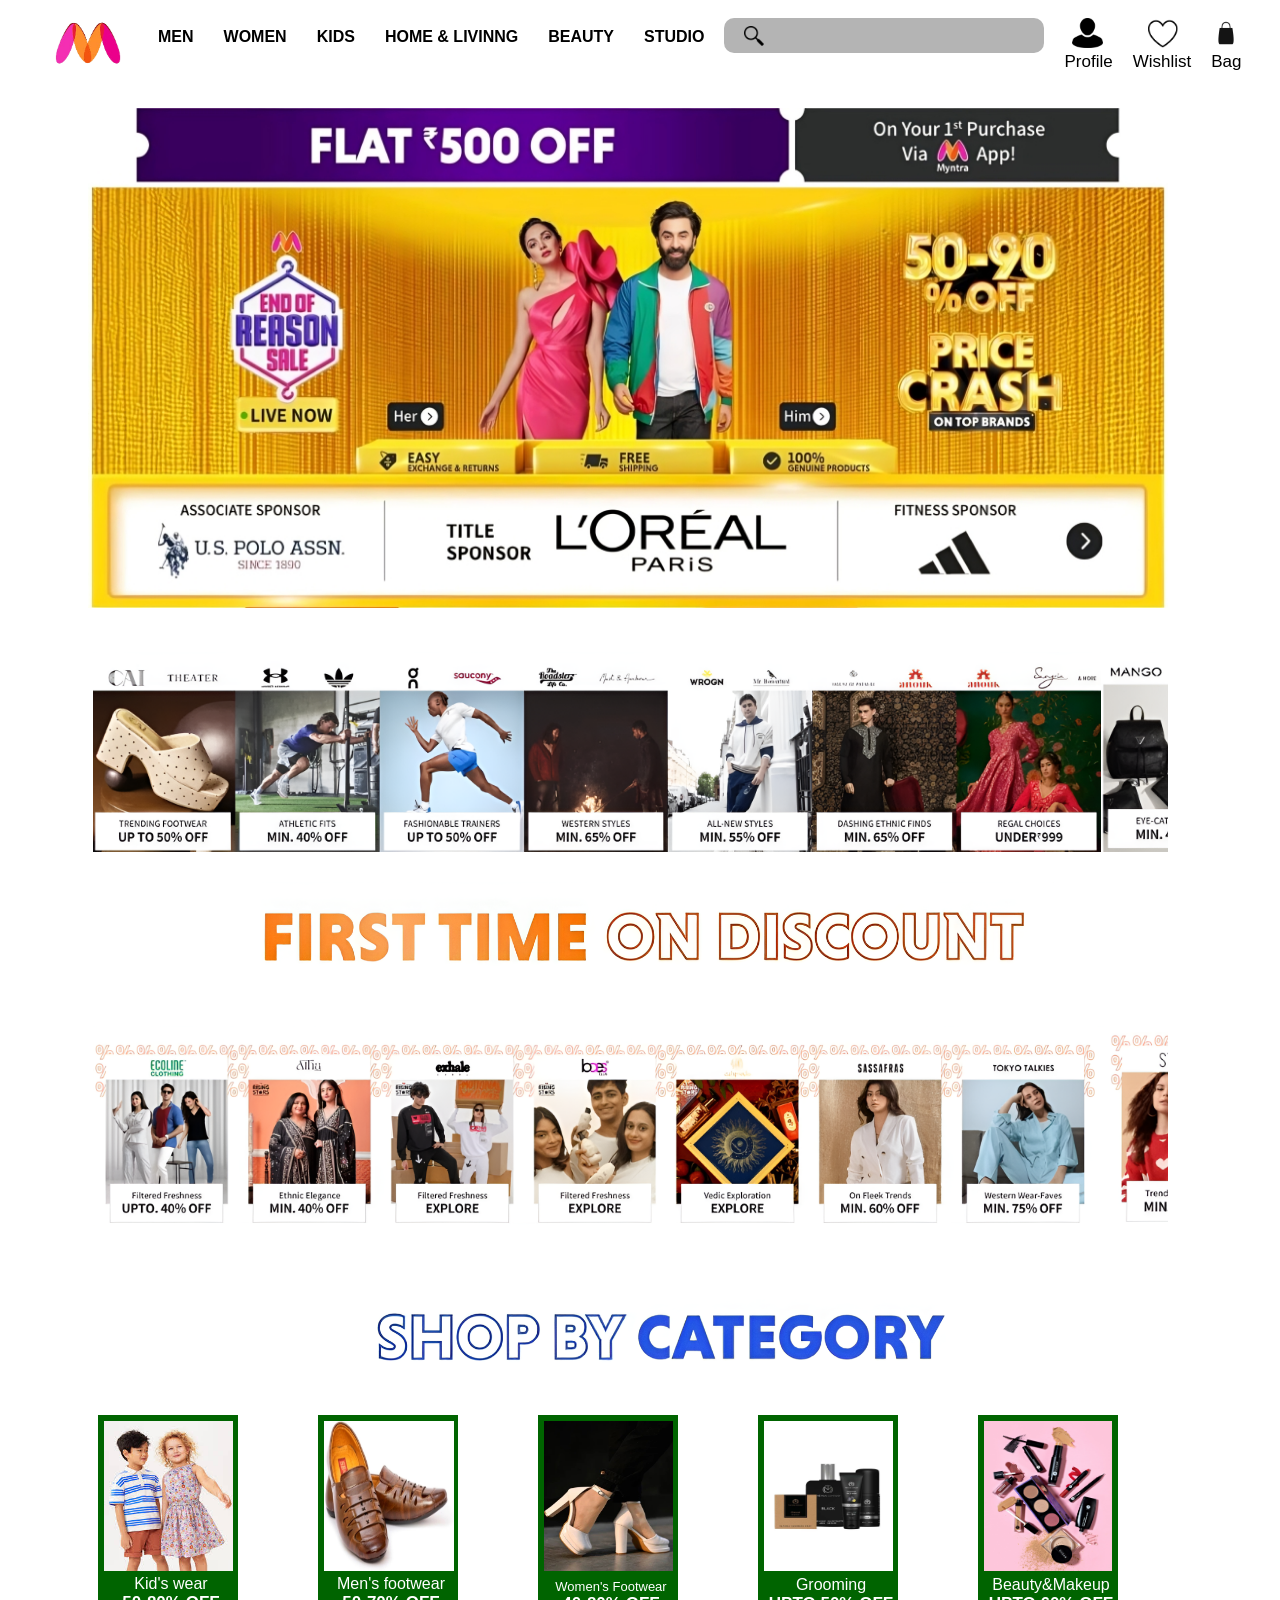
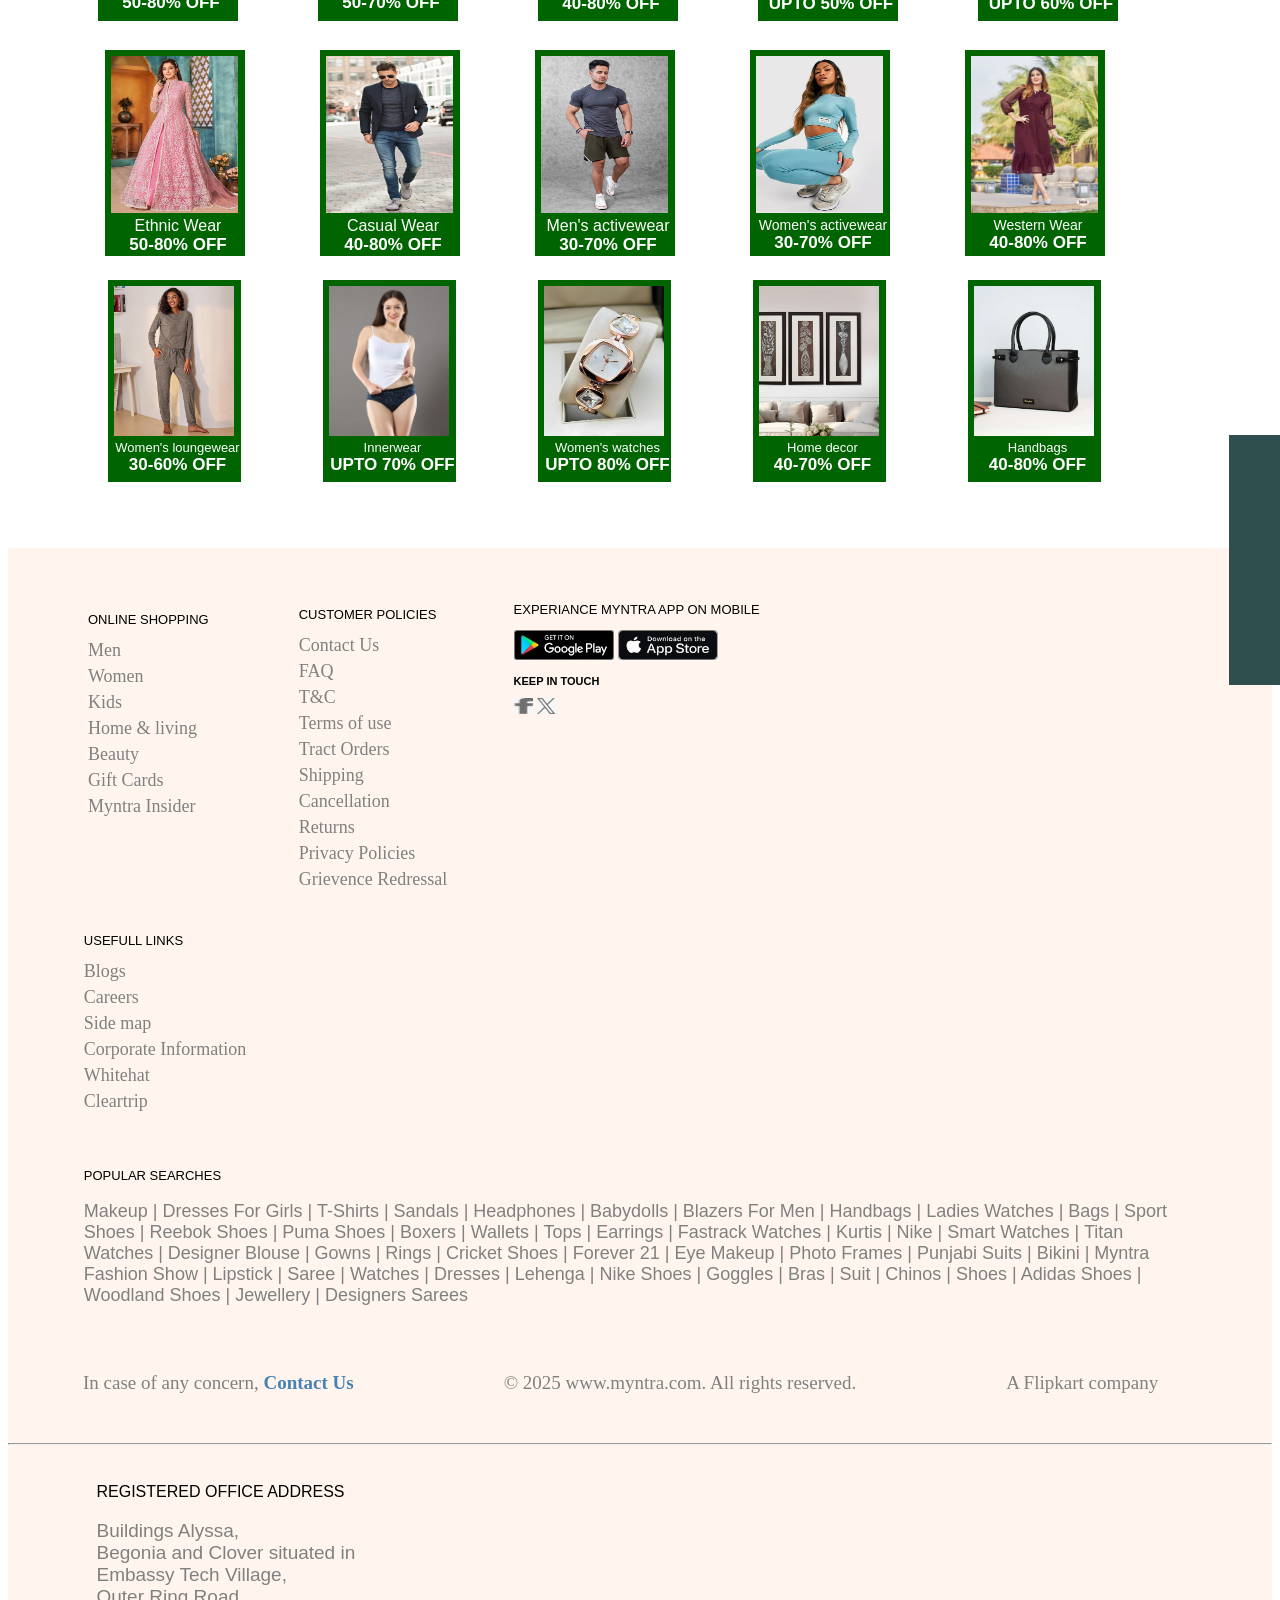
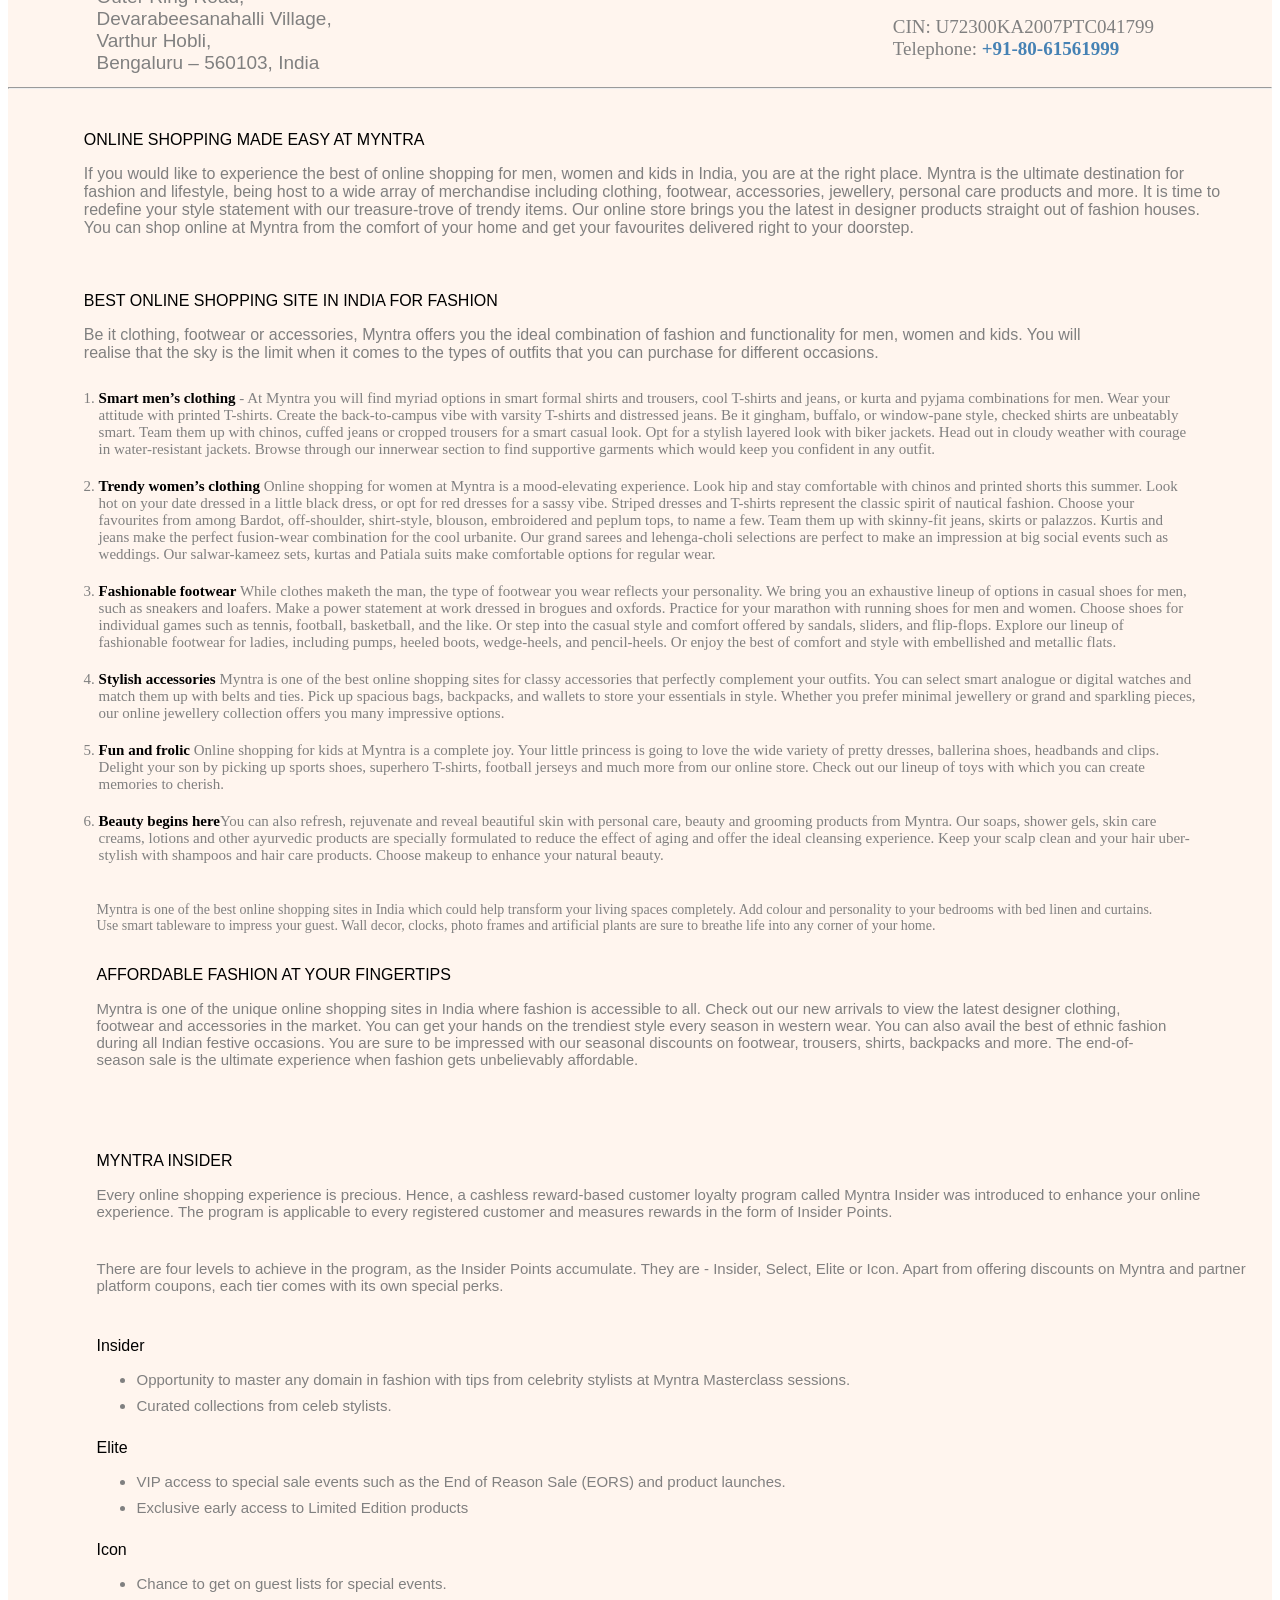
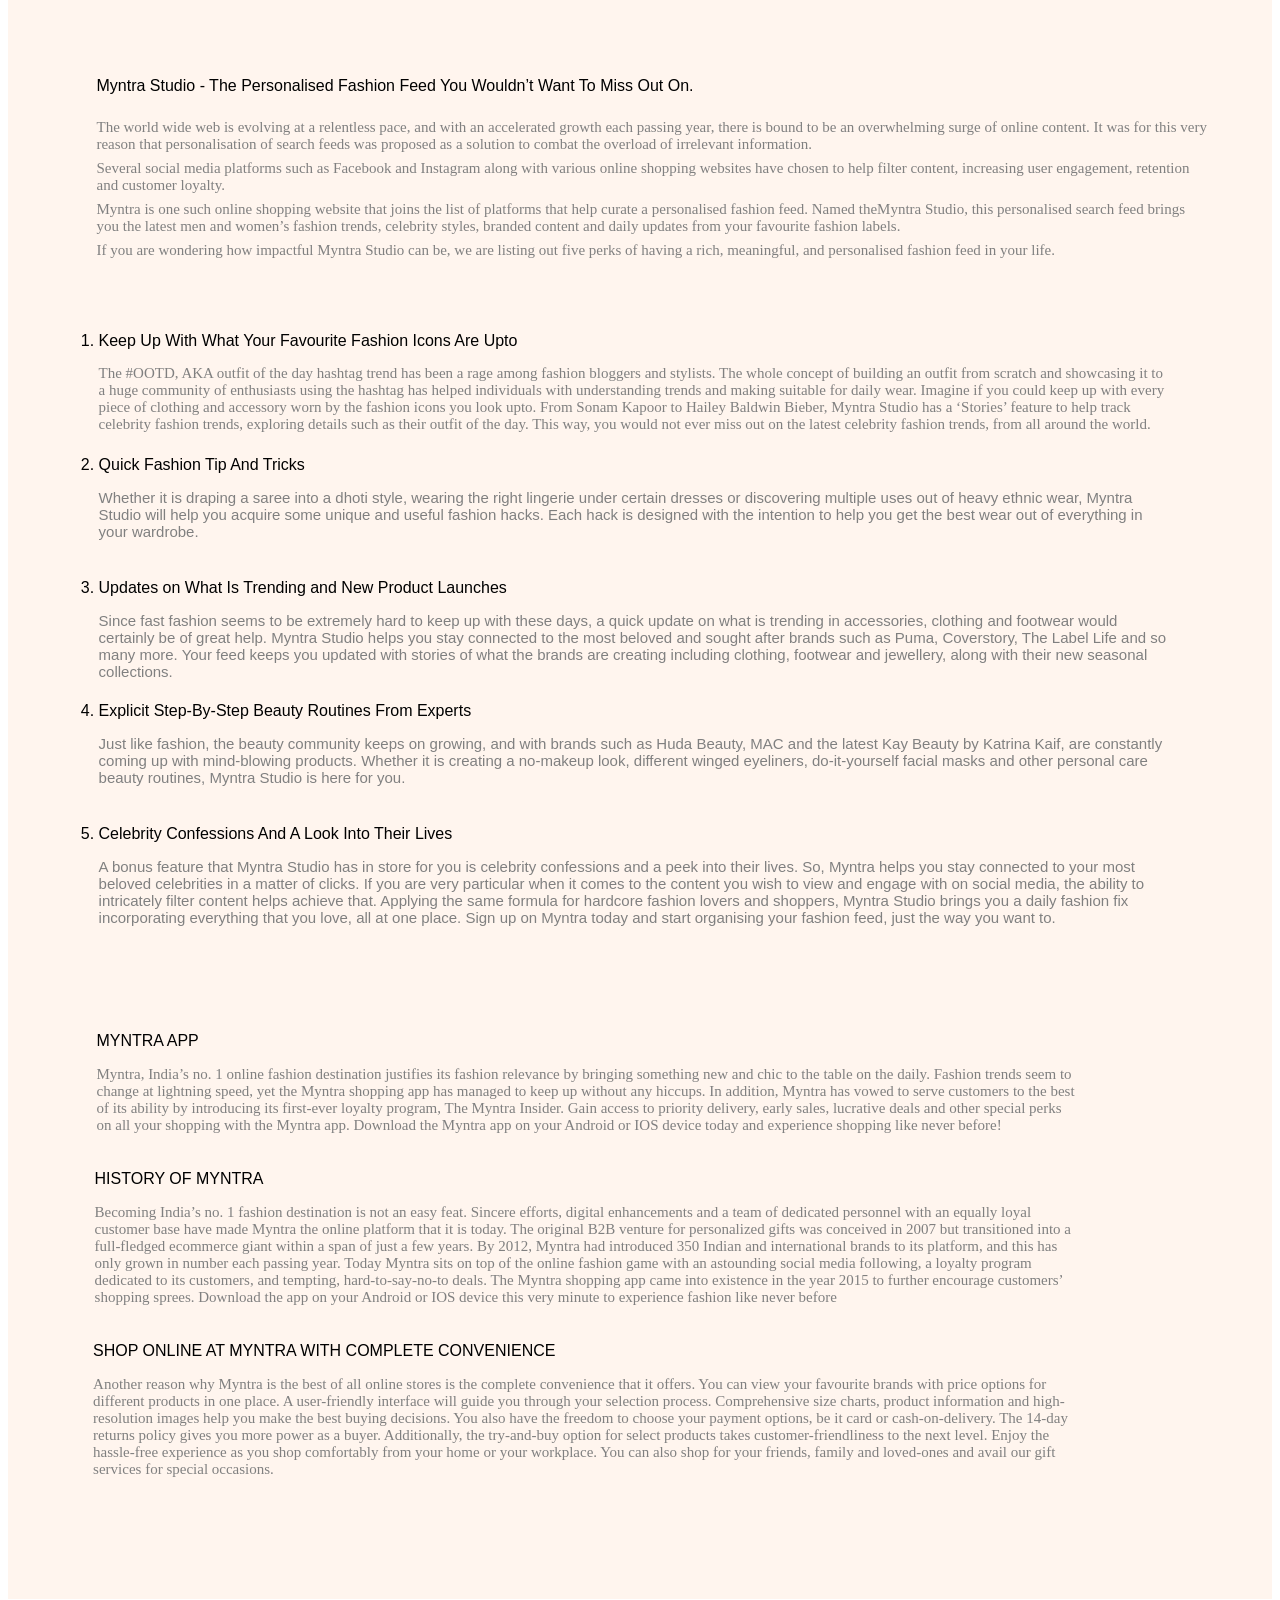
<file: index.html>
<!DOCTYPE html>
<html lang="en">
<head>
    <meta charset="UTF-8">
    <meta name="viewport" content="width=device-width, initial-scale=1.0">
    <title>Myntra Your Shopping Buddy | Elevate Your Look With Myntra</title>
    <link rel="stylesheet" href="./style.css">
</head>
<body>
    <nav class="navbar">
        <div class="logo">
            <a href="./index.html"><img src="./mmmmm-removebg-preview.png" alt=""></a>
        </div>
        <div class="order">
            <ul>
                <li class="men"><a href="./men.htm">MEN</a></li>
                <li class="women">WOMEN</li>
                <li class="kids">KIDS</li>
                <li class="home">HOME & LIVINNG</li>
                <li class="beauty">BEAUTY</li>
                <li class="studio">STUDIO</li>
            </ul>
        </div>
        <div class="searchbar">
            <img src="./Magnifying_glass_icon.svg.png" alt="">
            <input type="text">
        </div>
        <div class="list">
            <div class="profile">
                <img src="./profile-removebg-preview.png" alt="">
                <p>Profile</p>
            </div>
            <div class="wishlist">
                <img src="./heart-removebg-preview.png" alt="">
                <p>Wishlist</p>
            </div>
            <div class="bag">
                <img src="./bag-removebg-preview (1).png" alt="">
                <p>Bag</p>
            </div>
        </div>
    </nav>
    <div class="sales">
        <img src="./kiara 1.png" alt="">
    </div>
    <div class="brands">
        <img src="./brands1_enhanced.jpg" alt="">
        <img src="./brand2_enhanced.jpg" alt="">
        <img src="./brand3_enhanced.jpg" alt="">
    </div>
    <div class="discount">
        <img src="./discount_enhanced.jpg" alt="">
    </div>
    <div class="collections">
        <img src="./dis1_enhanced.jpg" alt="">
        <img src="./dis2_enhanced.jpg" alt="">
        <img src="./dis3_enhanced.jpg" alt="">
    </div>
    <div class="category">
        <img src="./category_enhanced.jpg" alt="">
    </div>
    <div class="first">
        <div class="block">
            <div class="kidpart">
                <img src="./kids wear.jpg" alt="">
                <p>Kid's wear <br> <span>50-80% OFF</span></p>
            </div>
            <div class="footwearpart">
                <img class="footwear" src="./mens footwear.jpg" alt="">
                <p>Men's footwear <br> <span>50-70% OFF</span></p>
            </div>
            <div class="heelspart">
                <img src="./heels.jpg" alt="">
                <p>Women's Footwear <br><span>40-80% OFF</span></p>
            </div>
            <div class="groomingpart">
                <img src="./grooming.jpg" alt="">
                <p>Grooming <br><span>UPTO 50% OFF</span></p>
            </div>
            <div class="makeuppart">
                <img src="./makeup.jpg" alt="">
                <p>Beauty&Makeup <br><span>UPTO 60% OFF</span></p>
            </div>
        </div>
    </div>
    <div class="second">
        <div class="block">
            <div class="ethnicpart">
                <img src="./ethnic.jpg" alt="">
                <p>Ethnic Wear <br><span>50-80% OFF</span></p>
            </div>
            <div class="casualwear">
                <img src="./casual wear.jpg" alt="">
                <p>Casual Wear <br><span>40-80% OFF</span></p>
            </div>
            <div class="menactivewear">
                <img src="./mens activewear.jpg" alt="">
                <p>Men's activewear <br><span>30-70% OFF</span></p>
            </div>
            <div class="womenactivewear">
                <img src="./women activewear.jpg" alt="">
                <p>Women's activewear <br><span>30-70% OFF</span></p>
            </div>
            <div class="westernwear">
                <img src="./women western wear.jpg" alt="">
                <p>Western Wear <br><span>40-80% OFF</span></p>
            </div>
        </div>
    </div>
    <div class="third">
        <div class="block">
            <div class="womenloungewear">
                <img src="./women loungewear.jpg" alt="">
                <p>Women's loungewear <br><span>30-60% OFF</span></p>
            </div>
            <div class="innerwear">
                <img src="./women innerwear.jpg" alt="">
                <p>Innerwear <br><span>UPTO 70% OFF</span></p>
            </div>
            <div class="womenwatches">
                <img src="./women watches.jpg" alt="">
                <p>Women's watches <br><span>UPTO 80% OFF</span></p>
            </div>
            <div class="homedecor">
                <img src="./home decor.jpg" alt="">
                <p>Home decor <br><span>40-70% OFF</span></p>
            </div>
            <div class="handbags">
                <img src="./handbags.jpg" alt="">
                <p>Handbags <br><span>40-80% OFF</span></p>
            </div>
        </div>
    </div>
    <div class="flat20off">
        <p>FLAT 20% OFF</p>
    </div>
    <br>
    <footer class="footerclass">
        <div class="onlineshopping">
            <p>ONLINE SHOPPING</p>
            <div class="lists">
                <li>Men</li>
                <li>Women</li>
                <li>Kids</li>
                <li>Home & living</li>
                <li>Beauty</li>
                <li>Gift Cards</li>
                <li>Myntra Insider</li>
            </div>
        </div>
        <div class="customerpolicies">
            <p>CUSTOMER POLICIES</p>
            <div class="lists">
                <li>Contact Us</li>
                <li>FAQ</li>
                <li>T&C</li>
                <li>Terms of use</li>
                <li>Tract Orders</li>
                <li>Shipping</li>
                <li>Cancellation</li>
                <li>Returns</li>
                <li>Privacy Policies</li>
                <li>Grievence Redressal</li>
            </div>
        </div>
        <div class="experiance">
            <p>EXPERIANCE MYNTRA APP ON MOBILE</p>
            <img src="./google play.jfif" alt="">
            <img src="./app store.jfif" alt="">
            <div class="apps">
                <p>KEEP IN TOUCH</p>
                <img src="./fb.jfif" alt="">
                <img src="./x.jfif" alt="">
            </div>
        </div>
        <div class="usefullinks">
            <p>USEFULL LINKS</p>
            <div class="lists">
                <li>Blogs</li>
                <li>Careers</li>
                <li>Side map</li>
                <li>Corporate Information</li>
                <li>Whitehat</li>
                <li>Cleartrip</li>
            </div>
        </div>
        <div class="popularsearches">
            <p>POPULAR SEARCHES</p>
            <p class="everything">Makeup | Dresses For Girls | T-Shirts | Sandals | Headphones | 
                Babydolls | Blazers For Men | Handbags | Ladies Watches | 
                Bags | Sport Shoes | Reebok Shoes | Puma Shoes | Boxers | 
                Wallets | Tops | Earrings | Fastrack Watches | Kurtis | Nike |
                 Smart Watches | Titan Watches | Designer Blouse | Gowns | 
                 Rings | Cricket Shoes | Forever 21 | Eye Makeup | Photo Frames 
                | Punjabi Suits | Bikini | Myntra Fashion Show | Lipstick |
                 Saree | Watches | Dresses | Lehenga | Nike Shoes | Goggles |
                  Bras | Suit | Chinos | Shoes | Adidas Shoes | Woodland Shoes
                   | Jewellery | Designers Sarees</p>
        </div>
        <div class="rights">
            <p>In case of any concern, <span>Contact Us</span></p>
            <p>© 2025 www.myntra.com. All rights reserved.</p>
            <p>A Flipkart company</p>
        </div>
        <br>
        <hr>
        <div class="registeredoffice">
            <p>REGISTERED OFFICE ADDRESS</p>
            <p class="address">Buildings Alyssa, <br>
                Begonia and Clover situated in Embassy Tech Village,<br>
                Outer Ring Road,<br>
                Devarabeesanahalli Village,<br>
                Varthur Hobli,<br>
                Bengaluru – 560103, India</p>
        </div>
        <div class="cin">
            <p>CIN: U72300KA2007PTC041799 <br>
               Telephone: <span>+91-80-61561999 </span>
            </p>
        </div>
        <br>
        <hr>
        <br>
        <div class="madeeasy">
            <p>ONLINE SHOPPING MADE EASY AT MYNTRA</p>
            <p class="ifyouwouldlike">If you would like to experience the best of online
                 shopping for men, women and kids in India, you are
                  at the right place. Myntra is the ultimate 
                  destination for fashion and lifestyle, being host
                   to a wide array of merchandise including clothing, 
                   footwear, accessories, jewellery, personal care products 
                   and more. It is time to redefine your style statement with 
                   our treasure-trove of trendy items. Our online store brings 
                   you the latest in designer products straight out of fashion houses. 
                   You can shop online at Myntra from the comfort of your home and get your 
                   favourites delivered right to your doorstep.
            </p>
        </div>
        <div class="bestonlinesite">
            <p>BEST ONLINE SHOPPING SITE IN INDIA FOR FASHION</p>
            <p class="beitclothing">Be it clothing, footwear or accessories, Myntra offers 
                you the ideal combination of fashion and functionality 
                for men, women and kids. You will realise that the sky is 
                the limit when it comes to the types of outfits that you 
                can purchase for different occasions.
            </p>
        </div>
        <div class="smartmensclothing">
            <ol>
            <li><span>Smart men’s clothing</span> - At Myntra you will find myriad options in smart formal shirts and trousers, cool T-shirts and jeans, or kurta and pyjama combinations for men. Wear your attitude with printed T-shirts. Create the back-to-campus vibe with varsity T-shirts and distressed jeans. Be it gingham, buffalo, or window-pane style, checked shirts are unbeatably smart. Team them up with chinos, cuffed jeans or cropped trousers for a smart casual look. Opt for a stylish layered look with biker jackets. Head out in cloudy weather with courage in water-resistant jackets. Browse through our innerwear section to find supportive garments which would keep you confident in any outfit.</li>
            <li><span>Trendy women’s clothing</span> Online shopping for women at Myntra is a mood-elevating experience. Look hip and stay comfortable with chinos and printed shorts this summer. Look hot on your date dressed in a little black dress, or opt for red dresses for a sassy vibe. Striped dresses and T-shirts represent the classic spirit of nautical fashion. Choose your favourites from among Bardot, off-shoulder, shirt-style, blouson, embroidered and peplum tops, to name a few. Team them up with skinny-fit jeans, skirts or palazzos. Kurtis and jeans make the perfect fusion-wear combination for the cool urbanite. Our grand sarees and lehenga-choli selections are perfect to make an impression at big social events such as weddings. Our salwar-kameez sets, kurtas and Patiala suits make comfortable options for regular wear.</li>
            <li><span>Fashionable footwear</span> While clothes maketh the man, the type of footwear you wear reflects your personality. We bring you an exhaustive lineup of options in casual shoes for men, such as sneakers and loafers. Make a power statement at work dressed in brogues and oxfords. Practice for your marathon with running shoes for men and women. Choose shoes for individual games such as tennis, football, basketball, and the like. Or step into the casual style and comfort offered by sandals, sliders, and flip-flops. Explore our lineup of fashionable footwear for ladies, including pumps, heeled boots, wedge-heels, and pencil-heels. Or enjoy the best of comfort and style with embellished and metallic flats.</li>
            <li><span>Stylish accessories </span> Myntra is one of the best online shopping sites for classy accessories that perfectly complement your outfits. You can select smart analogue or digital watches and match them up with belts and ties. Pick up spacious bags, backpacks, and wallets to store your essentials in style. Whether you prefer minimal jewellery or grand and sparkling pieces, our online jewellery collection offers you many impressive options.</li>
            <li><span>Fun and frolic </span>Online shopping for kids at Myntra is a complete joy. Your little princess is going to love the wide variety of pretty dresses, ballerina shoes, headbands and clips. Delight your son by picking up sports shoes, superhero T-shirts, football jerseys and much more from our online store. Check out our lineup of toys with which you can create memories to cherish.</li>
            <li><span>Beauty begins here</span>You can also refresh, rejuvenate and reveal beautiful skin with personal care, beauty and grooming products from Myntra. Our soaps, shower gels, skin care creams, lotions and other ayurvedic products are specially formulated to reduce the effect of aging and offer the ideal cleansing experience. Keep your scalp clean and your hair uber-stylish with shampoos and hair care products. Choose makeup to enhance your natural beauty.</li>
            </ol>
        </div>
        <div class="oneofthebest">
            <p>Myntra is one of the best online shopping sites in India which could help transform your living spaces completely. Add colour and personality to your bedrooms with bed linen and curtains. Use smart tableware to impress your guest. Wall decor, clocks, photo frames and artificial plants are sure to breathe life into any corner of your home.</p>
        </div>
        <div class="affordable">
            <p>AFFORDABLE FASHION AT YOUR FINGERTIPS</p>
            <p class="oneoftheunique">Myntra is one of the unique online shopping sites in India where fashion is accessible to all. Check out our new arrivals to view the latest designer clothing, footwear and accessories in the market. You can get your hands on the trendiest style every season in western wear. You can also avail the best of ethnic fashion during all Indian festive occasions. You are sure to be impressed with our seasonal discounts on footwear, trousers, shirts, backpacks and more. The end-of-season sale is the ultimate experience when fashion gets unbelievably affordable.</p>
        </div>
        <div class="myntrainsider">
            <p>MYNTRA INSIDER</p>
            <p class="everyonlineshopping">Every online shopping experience is precious. Hence, a cashless reward-based customer loyalty program called Myntra Insider was introduced to enhance your online experience. The program is applicable to every registered customer and measures rewards in the form of Insider Points.</p>
            <br>
            <p class="everyonlineshopping">There are four levels to achieve in the program, as the Insider Points accumulate. They are - Insider, Select, Elite or Icon. Apart from offering discounts on Myntra and partner platform coupons, each tier comes with its own special perks.</p>
        </div>
        <div class="insiderlists">
            <p>Insider</p>
            <ul>
                <li>Opportunity to master any domain in fashion with tips from celebrity stylists at Myntra Masterclass sessions.
                </li>
                <li>Curated collections from celeb stylists.
                </li>
            </ul>
            <p>Elite</p>
            <ul>
                <li>VIP access to special sale events such as the End of Reason Sale (EORS) and product launches.
                </li>
                <li>Exclusive early access to Limited Edition products
                </li>
            </ul>
            <p>Icon</p>
            <ul>
                <li>Chance to get on guest lists for special events.
                </li>
            </ul>
        </div>
        <div class="myntrastudio">
            <p class="myntrastudio-">Myntra Studio - The Personalised Fashion Feed You Wouldn’t Want To Miss Out On.</p>
            <p>The world wide web is evolving at a relentless pace, and with an accelerated growth each passing year, there is bound to be an overwhelming surge of online content. It was for this very reason that personalisation of search feeds was proposed as a solution to combat the overload of irrelevant information.</p>
            <p>Several social media platforms such as Facebook and Instagram along with various online shopping websites have chosen to help filter content, increasing user engagement, retention and customer loyalty.</p>
            <p>Myntra is one such online shopping website that joins the list of platforms that help curate a personalised fashion feed. Named theMyntra Studio, this personalised search feed brings you the latest men and women’s fashion trends, celebrity styles, branded content and daily updates from your favourite fashion labels.</p>
            <p>If you are wondering how impactful Myntra Studio can be, we are listing out five perks of having a rich, meaningful, and personalised fashion feed in your life.</p>
        </div>
        <div class="keepup">
            <ol>
                <li>Keep Up With What Your Favourite Fashion Icons Are Upto</li>
                <p>The #OOTD, AKA outfit of the day hashtag trend has been a rage among fashion bloggers and stylists. The whole concept of building an outfit from scratch and showcasing it to a huge community of enthusiasts using the hashtag has helped individuals with understanding trends and making suitable for daily wear.

                    Imagine if you could keep up with every piece of clothing and accessory worn by the fashion icons you look upto. From Sonam Kapoor to Hailey Baldwin Bieber, Myntra Studio has a ‘Stories’ feature to help track celebrity fashion trends, exploring details such as their outfit of the day. This way, you would not ever miss out on the latest celebrity fashion trends, from all around the world.</p>
                <li>
                    Quick Fashion Tip And Tricks
                    <p>Whether it is draping a saree into a dhoti style, wearing the right lingerie under certain dresses or discovering multiple uses out of heavy ethnic wear, Myntra Studio will help you acquire some unique and useful fashion hacks. Each hack is designed with the intention to help you get the best wear out of everything in your wardrobe.

                    </p>
                </li>
                <li>Updates on What Is Trending and New Product Launches
                <p>Since fast fashion seems to be extremely hard to keep up with these days, a quick update on what is trending in accessories, clothing and footwear would certainly be of great help. Myntra Studio helps you stay connected to the most beloved and sought after brands such as Puma, Coverstory, The Label Life and so many more.
                 Your feed keeps you updated with stories of what the brands are creating including clothing, footwear and jewellery, along with their new seasonal collections.</p>
                </li>
                <li>Explicit Step-By-Step Beauty Routines From Experts
                <p>Just like fashion, the beauty community keeps on growing, and with brands such as Huda Beauty, MAC and the latest Kay Beauty by Katrina Kaif, are constantly coming up with mind-blowing products. Whether it is creating a no-makeup look, different winged eyeliners, do-it-yourself facial masks and other personal care beauty routines, Myntra Studio is here for you.</p>
                </li>
                <li>Celebrity Confessions And A Look Into Their Lives
                <p>A bonus feature that Myntra Studio has in store for you is celebrity confessions and a peek into their lives. So, Myntra helps you stay connected to your most beloved celebrities in a matter of clicks.

                    If you are very particular when it comes to the content you wish to view and engage with on social media, the ability to intricately filter content helps achieve that. Applying the same formula for hardcore fashion lovers and shoppers, Myntra Studio brings you a daily fashion fix incorporating everything that you love, all at one place. Sign up on Myntra today and start organising your fashion feed, just the way you want to.</p>
                </li>
            </ol>
        </div>
        <div class="myntraapp">
            <div class="one">
            <p class="myntra">MYNTRA APP</p>
            <p class="description">Myntra, India’s no. 1 online fashion destination justifies its fashion relevance by bringing something new and chic to the table on the daily. Fashion trends seem to change at lightning speed, yet the Myntra shopping app has managed to keep up without any hiccups. In addition, Myntra has vowed to serve customers to the best of its ability by introducing its first-ever loyalty program, The Myntra Insider. Gain access to priority delivery, early sales, lucrative deals and other special perks on all your shopping with the Myntra app. Download the Myntra app on your Android or IOS device today and experience shopping like never before!</p>
            </div>
            <div class="second">
            <p class="myntra">HISTORY OF MYNTRA</p>
            <p class="description">Becoming India’s no. 1 fashion destination is not an easy feat. Sincere efforts, digital enhancements and a team of dedicated personnel with an equally loyal customer base have made Myntra the online platform that it is today. The original B2B venture for personalized gifts was conceived in 2007 but transitioned into a full-fledged ecommerce giant within a span of just a few years. By 2012, Myntra had introduced 350 Indian and international brands to its platform, and this has only grown in number each passing year. Today Myntra sits on top of the online fashion game with an astounding social media following, a loyalty program dedicated to its customers, and tempting, hard-to-say-no-to deals.
               The Myntra shopping app came into existence in the year 2015 to further encourage customers’ shopping sprees. Download the app on your Android or IOS device this very minute to experience fashion like never before
            </p>
            </div>
            <div class="third">
            <p class="myntra">SHOP ONLINE AT MYNTRA WITH COMPLETE CONVENIENCE</p>
            <p class="description">Another reason why Myntra is the best of all online stores is the complete convenience that it offers. You can view your favourite brands with price options for different products in one place. A user-friendly interface will guide you through your selection process. Comprehensive size charts, product information and high-resolution images help you make the best buying decisions. You also have the freedom to choose your payment options, be it card or cash-on-delivery. The 14-day returns policy gives you more power as a buyer. Additionally, the try-and-buy option for select products takes customer-friendliness to the next level.
               Enjoy the hassle-free experience as you shop comfortably from your home or your workplace. You can also shop for your friends, family and loved-ones and avail our gift services for special occasions.
            </p>
            </div>
        </div>
    </footer>
</body>
</html>
</file>
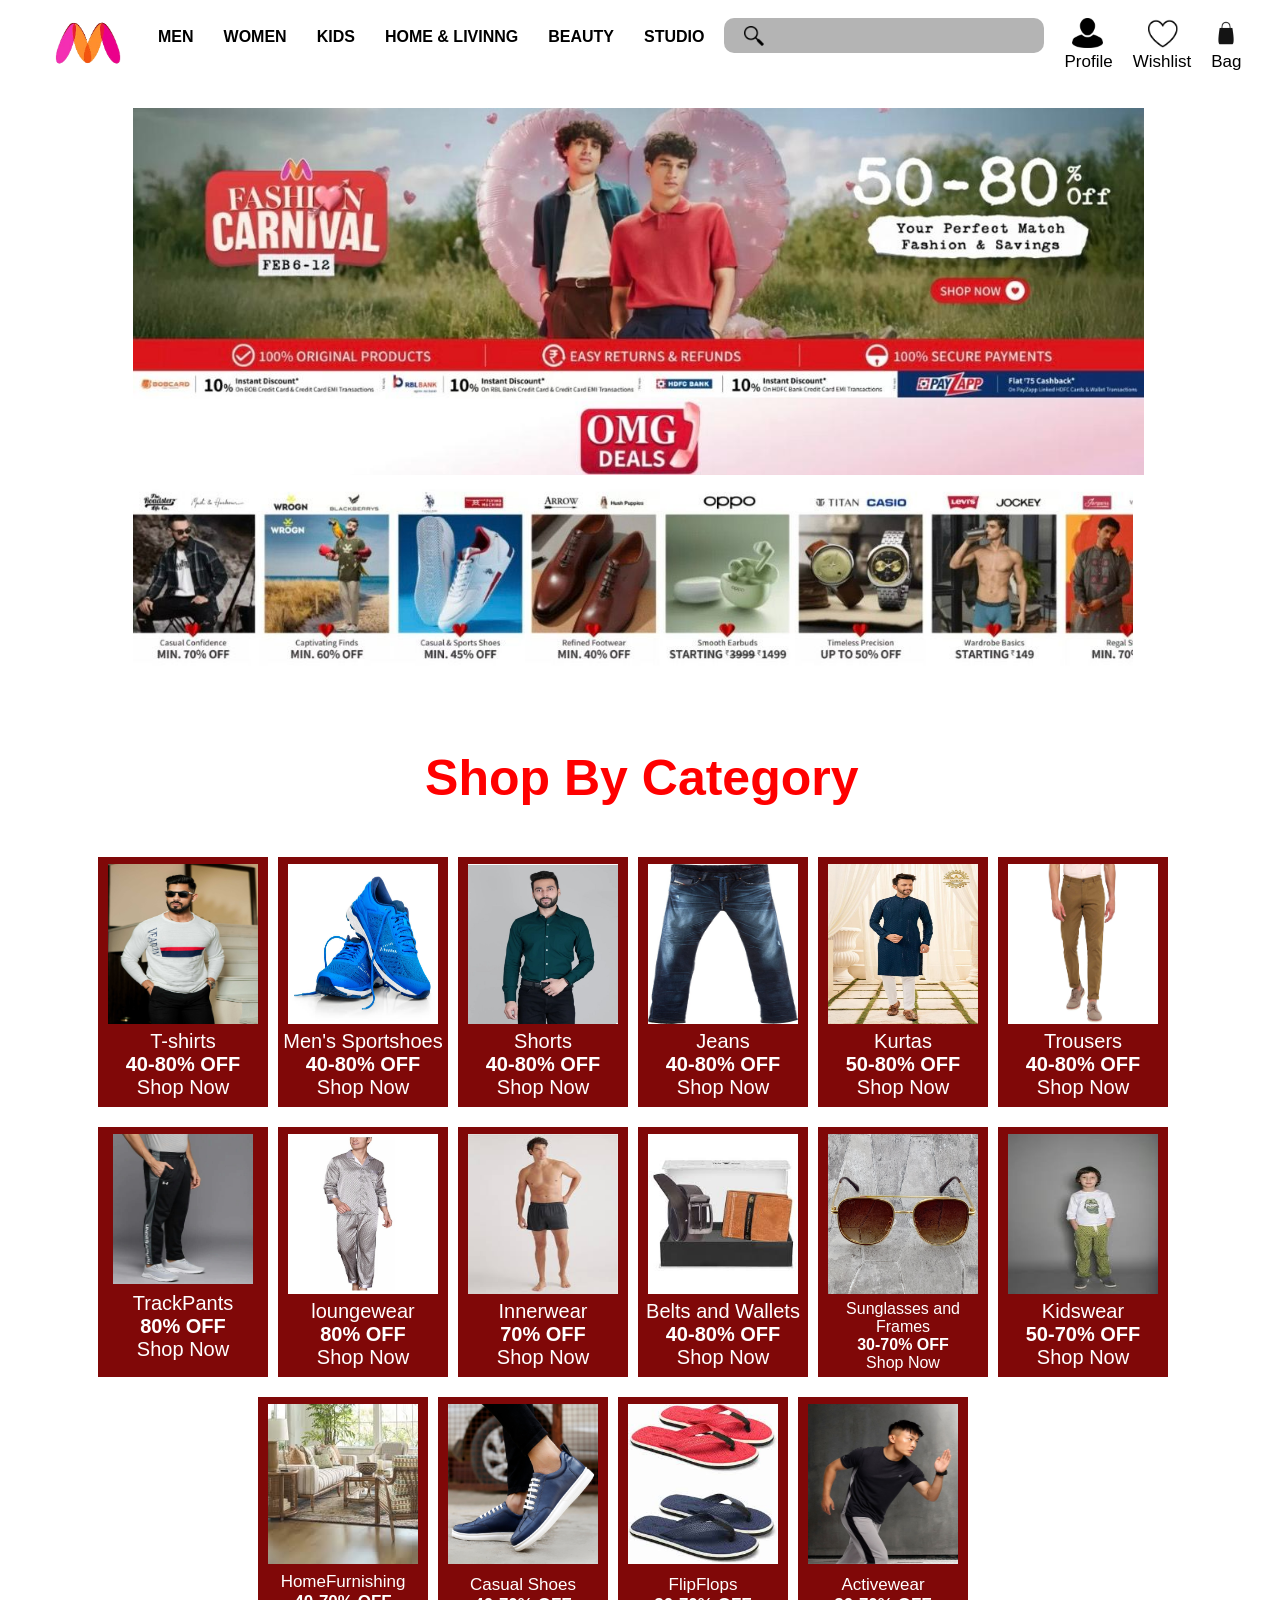
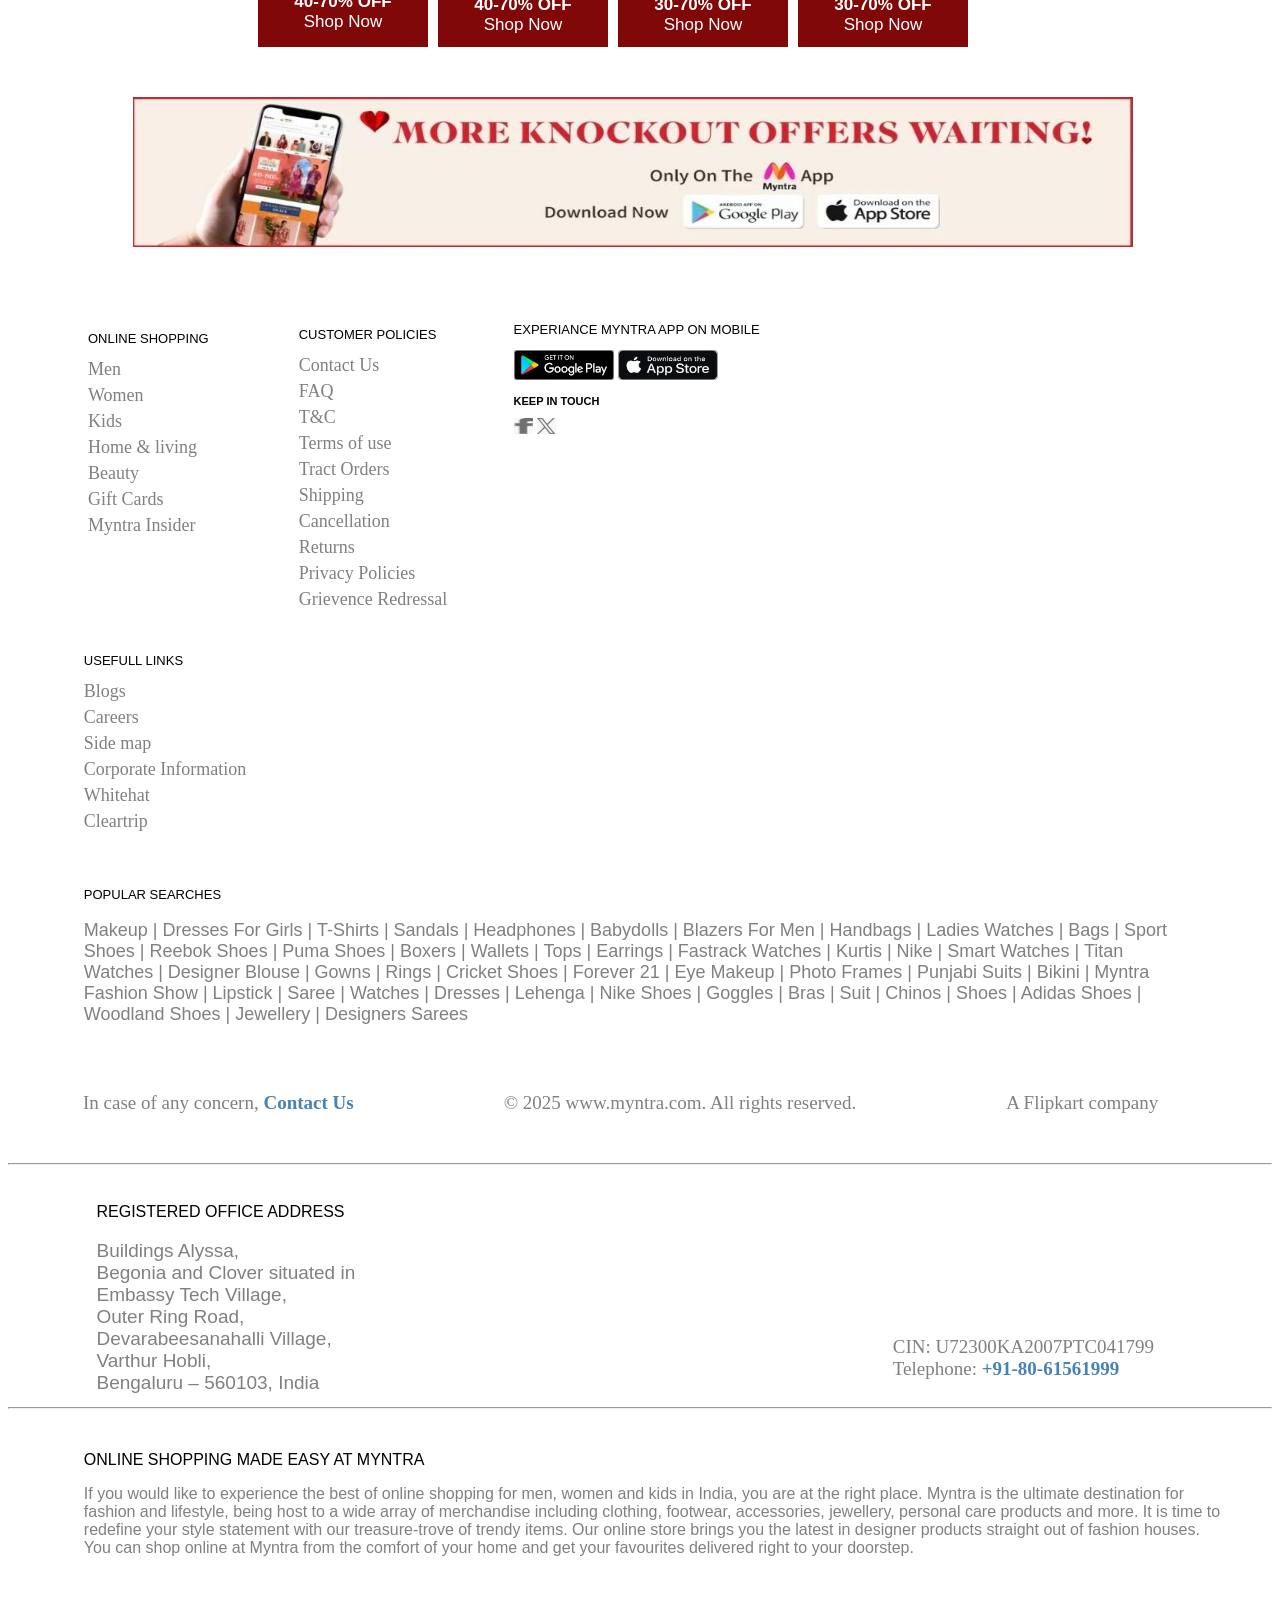
<file: men.htm>
<!DOCTYPE html>
<html lang="en">
<head>
    <meta charset="UTF-8">
    <meta name="viewport" content="width=device-width, initial-scale=1.0">
    <title>Men Shopping Online</title>
    <link rel="stylesheet" href="./men.css">
</head>
<body>
    <nav class="navbar">
        <div class="logo">
            <a href="./index.html"><img src="./mmmmm-removebg-preview.png" alt=""></a>
        </div>
        <div class="order">
            <ul>
                <li class="men"><a href="./men.htm">MEN</a></li>
                <li class="women">WOMEN</li>
                <li class="kids">KIDS</li>
                <li class="home">HOME & LIVINNG</li>
                <li class="beauty">BEAUTY</li>
                <li class="studio">STUDIO</li>
            </ul>
        </div>
        <div class="searchbar">
            <img src="./Magnifying_glass_icon.svg.png" alt="">
            <input type="text">
        </div>
        <div class="list">
            <div class="profile">
                <img src="./profile-removebg-preview.png" alt="">
                <p>Profile</p>
            </div>
            <div class="wishlist">
                <img src="./heart-removebg-preview.png" alt="">
                <p>Wishlist</p>
            </div>
            <div class="bag">
                <img src="./bag-removebg-preview (1).png" alt="">
                <p>Bag</p>
            </div>
        </div>
    </nav>
    <img class="fashioncarnival" src="./fashion carnival.jpg" alt="">
    <div class="brands">
        <img src="./part1.jpg" alt="">
        <img src="part2.jpg" alt="">
        <img src="part3.jpg" alt="">
    </div>
    <div class="shopbycategory">
        <p>Shop By Category</p>
    </div>
    <div class="categories">
        <div class="first">
            <div class="firstblock">
                <img src="./mentshirt.jpg" alt="">
                <p>T-shirts <br> <span>40-80% OFF </span> <br>Shop Now</p>
            </div>
            <div class="secondblock">
                <img src="mensportshoes.jpg" alt="">
                <p>Men's Sportshoes <br><span>40-80% OFF</span> <br>Shop Now</p>
            </div>
            <div class="thirdblock">
                <img src="./menshirts.jpg" alt="">
                <p>Shorts <br><span>40-80% OFF</span> <br>Shop Now</p>
            </div>
            <div class="fourthblock">
                <img src="./menjeans.jpg" alt="">
                <p>Jeans <br><span>40-80% OFF</span><br>Shop Now</p>
            </div>
            <div class="fifthblock">
                <img src="./kurta.jpeg" alt="">
                <p>Kurtas <br><span>50-80% OFF</span><br>Shop Now</p>
            </div>
            <div class="sixthblock">
                <img src="./trousers.jpeg" alt="">
                <p>Trousers <br><span>40-80% OFF</span><br>Shop Now</p>
            </div>
        </div>
        <div class="second">
            <div class="firstblock">
                <img src="./trackpants.jpg" alt="">
                <p>TrackPants <br><span>80% OFF</span><br>Shop Now</p>
            </div>
            <div class="second1block">
                <img src="./men loungewear.jpeg" alt="">
                <p>loungewear <br><span>80% OFF</span><br>Shop Now</p>
            </div>
            <div class="thirdblock">
                <img src="./innerwear.jpg" alt="">
                <p>Innerwear <br><span>70% OFF</span> <br>Shop Now</p>
            </div>
            <div class="fourthblock">
                <img src="./belts and wallets.jpg" alt="">
                <p>Belts and Wallets <br><span>40-80% OFF</span><br>Shop Now</p>
            </div>
            <div class="fifthblock">
                <img src="./sunglasses.JPEG" alt="">
                <p>Sunglasses and Frames <br><span>30-70% OFF</span><br>Shop Now</p>
            </div>
            <div class="sixthblock">
                <img src="./kidswear.jpg" alt="">
                <p>Kidswear <br><span>50-70% OFF</span><br>Shop Now</p>
            </div>
        </div>
        <div class="third">
            <div class="firstblock">
                <img src="./homefurnishings.jpg" alt="">
                <p>HomeFurnishing <br><span>40-70% OFF</span> <br>Shop Now</p>
            </div>
            <div class="second2block">
                <img src="./casual shoes.jpeg" alt="">
                <p>Casual Shoes <br><span>40-70% OFF</span><br>Shop Now</p>
            </div>
            <div class="thirdblock">
                <img src="./flipflop.jpg" alt="">
                <p>FlipFlops <br><span>30-70% OFF</span><br>Shop Now</p>
            </div>
            <div class="fourthblock">
                <img src="./activewear.jpg" alt="">
                <p>Activewear <br><span>30-70% OFF</span><br>Shop Now</p>
            </div>
        </div>
    </div>
    <div class="moreknockoutoffers">
        <img src="./knockoutoffers.jpg" alt="">
    </div>
    <footer class="footerclass">
        <div class="onlineshopping">
            <p>ONLINE SHOPPING</p>
            <div class="lists">
                <li>Men</li>
                <li>Women</li>
                <li>Kids</li>
                <li>Home & living</li>
                <li>Beauty</li>
                <li>Gift Cards</li>
                <li>Myntra Insider</li>
            </div>
        </div>
        <div class="customerpolicies">
            <p>CUSTOMER POLICIES</p>
            <div class="lists">
                <li>Contact Us</li>
                <li>FAQ</li>
                <li>T&C</li>
                <li>Terms of use</li>
                <li>Tract Orders</li>
                <li>Shipping</li>
                <li>Cancellation</li>
                <li>Returns</li>
                <li>Privacy Policies</li>
                <li>Grievence Redressal</li>
            </div>
        </div>
        <div class="experiance">
            <p>EXPERIANCE MYNTRA APP ON MOBILE</p>
            <img src="./google play.jfif" alt="">
            <img src="./app store.jfif" alt="">
            <div class="apps">
                <p>KEEP IN TOUCH</p>
                <img src="./fb.jfif" alt="">
                <img src="./x.jfif" alt="">
            </div>
        </div>
        <div class="usefullinks">
            <p>USEFULL LINKS</p>
            <div class="lists">
                <li>Blogs</li>
                <li>Careers</li>
                <li>Side map</li>
                <li>Corporate Information</li>
                <li>Whitehat</li>
                <li>Cleartrip</li>
            </div>
        </div>
        <div class="popularsearches">
            <p>POPULAR SEARCHES</p>
            <p class="everything">Makeup | Dresses For Girls | T-Shirts | Sandals | Headphones | 
                Babydolls | Blazers For Men | Handbags | Ladies Watches | 
                Bags | Sport Shoes | Reebok Shoes | Puma Shoes | Boxers | 
                Wallets | Tops | Earrings | Fastrack Watches | Kurtis | Nike |
                 Smart Watches | Titan Watches | Designer Blouse | Gowns | 
                 Rings | Cricket Shoes | Forever 21 | Eye Makeup | Photo Frames 
                | Punjabi Suits | Bikini | Myntra Fashion Show | Lipstick |
                 Saree | Watches | Dresses | Lehenga | Nike Shoes | Goggles |
                  Bras | Suit | Chinos | Shoes | Adidas Shoes | Woodland Shoes
                   | Jewellery | Designers Sarees</p>
        </div>
        <div class="rights">
            <p>In case of any concern, <span>Contact Us</span></p>
            <p>© 2025 www.myntra.com. All rights reserved.</p>
            <p>A Flipkart company</p>
        </div>
        <br>
        <hr>
        <div class="registeredoffice">
            <p>REGISTERED OFFICE ADDRESS</p>
            <p class="address">Buildings Alyssa, <br>
                Begonia and Clover situated in Embassy Tech Village,<br>
                Outer Ring Road,<br>
                Devarabeesanahalli Village,<br>
                Varthur Hobli,<br>
                Bengaluru – 560103, India</p>
        </div>
        <div class="cin">
            <p>CIN: U72300KA2007PTC041799 <br>
               Telephone: <span>+91-80-61561999 </span>
            </p>
        </div>
        <br>
        <hr>
        <br>
        <div class="madeeasy">
            <p>ONLINE SHOPPING MADE EASY AT MYNTRA</p>
            <p class="ifyouwouldlike">If you would like to experience the best of online
                 shopping for men, women and kids in India, you are
                  at the right place. Myntra is the ultimate 
                  destination for fashion and lifestyle, being host
                   to a wide array of merchandise including clothing, 
                   footwear, accessories, jewellery, personal care products 
                   and more. It is time to redefine your style statement with 
                   our treasure-trove of trendy items. Our online store brings 
                   you the latest in designer products straight out of fashion houses. 
                   You can shop online at Myntra from the comfort of your home and get your 
                   favourites delivered right to your doorstep.
            </p>
        </div>
</body>
</html>
</file>
<file: style.css>
.navbar{
    position: fixed;
    display: flex;
    column-gap: 20px;
    margin: 0%;
    padding-top: 20px;
    margin-top: -10px;
    padding-bottom: 10px;
    padding-left: 30px;
    padding-right: 10px;
    background-color: white;
}
.logo a{
    height: 50px;
    width: 100px;
    margin: 0%;
}
.logo img{
    height: 50px;
    width: 100px;
}
.order li {
    list-style: none;
    font-size: 16px;
    font-family: Arial, Helvetica, sans-serif;
    margin: 0%;
    font-weight: bold;
    text-decoration: none;
}
.order li a{
    text-decoration: none;
    color: black;
}
.order ul{
    display: flex;
    column-gap: 30px;
    margin: 0%;
    margin-top: 10px;
    padding: 0%;
}
.navbar .order .men:hover{
    cursor: pointer;
    border-bottom: solid violet;
}
.navbar .order .men:hover .mensection{
    background-color: plum;
}
.navbar .order .women:hover{
    cursor: pointer;
    border-bottom: solid red;
}
.navbar .order .kids:hover{
    cursor: pointer;
    border-bottom: solid green;
}
.navbar .order .home:hover{
    cursor: pointer;
    border-bottom: solid orange;
}
.navbar .order .beauty:hover{
    cursor: pointer;
    border-bottom: solid turquoise;
}
.navbar .order .beauty:hover .dropdown{
    font-family: Arial, Helvetica, sans-serif;
    color: black;
}
.navbar .order .studio:hover{
    cursor: pointer;
    border-bottom: solid purple;
}
.searchbar img{
    height: 20px;
}
.searchbar p{
    font-size: 15px;
    font-family: Arial, Helvetica, sans-serif;
    margin: 0%;
    margin-top: 2px;
}
.searchbar{
    display: flex;
    column-gap: 10px;
    border-radius: 10px;
    background-color: #b4b4b4;
    height: 35px;
    width: 300px;
    align-items: center;
    padding-left: 20px; 
}
.searchbar input{
    width: 250px;
    padding-top: 7px;
    background-color: transparent;
    border: none;
    justify-content: center;
    height: 23px;
}
.searchbar input:active{
    outline: none;
    border: none;
}
.searchbar input:focus{
    outline: none;
    border: none;
}
.searchbar input{
    font-size: 20px;
    margin-bottom: 2px;
}
.list .profile img{
    height: 30px;
    padding-left: 8px;
}
.list .profile p{
    font-size: 17px;
    font-family: Arial, Helvetica, sans-serif;
    margin: 0%;
}
.list .wishlist img{
    height: 30px;
    padding-left: 15px;
}
.list .wishlist p{
    font-size: 17px;
    font-family: Arial, Helvetica, sans-serif;
    margin: 0%;
}
.list .bag img{
    height: 30px;
}
.list .bag p{
    font-size: 17px;
    font-family: Arial, Helvetica, sans-serif;
    margin: 0%;
}
.list{
    display: flex;
    column-gap: 20px;
}
.sales img{
    width: 1080px;
    height: 500px;
    margin-top: 100px;
    margin-left: 80px;
}
.brands{
    height: 200px;
    display: flex;
    overflow-x: scroll;
    margin-top: 40px;
    margin-left: 85px;
    width: 1075px;
}
.discount img{
    height: 100px;
    margin-top: 30px;
    margin-left: 200px;
}
.collections{
    height: 200px;
    display: flex;
    overflow-x: scroll;
    margin-top: 40px;
    margin-left: 85px;
    width: 1075px;
}
.category img{
    height: 150px;
    margin-top: 30px;
    margin-left: 330px;
}
.first {
    height: 250px;
    padding-left: 30px;
    margin-left: 60px;
    padding-top: 5px;
    margin-right: 85px;
}
.first .block img{
    height: 150px;
}
.first .block .kidpart{
    background-color: darkgreen;
    height: 200px;
    width: 134px;
    margin: 0%;
    padding-top: 6px;
    padding-left: 6px;
}
.first .block .kidpart p{
    font-size: 16px;
    color: white;
    font-weight: 500;
    font-family: Arial, Helvetica, sans-serif;
    margin-top: 0%;
    text-align: center;
}
.first .block span{
    font-size: 17px;
    color: white;
    font-weight: 700;
    font-family: Arial, Helvetica, sans-serif;
    text-align: center;
}
.first .block .footwearpart{
    background-color: darkgreen;
    height: 200px;
    width: 134px;
    margin: 0%;
    padding-top: 6px;
    padding-left: 6px;
}
.first .block .footwearpart>img{
    width: 130px;
}
.first .block .footwearpart p{
    font-size: 16px;
    color: white;
    font-weight: 500;
    font-family: Arial, Helvetica, sans-serif;
    margin-top: 0%;
    text-align: center;
}
.first .block .heelspart{
    background-color: darkgreen;
    height: 200px;
    width: 134px;
    margin: 0%;
    padding-top: 6px;
    padding-left: 6px;
}
.first .block .heelspart>img{
    width: 129px;
}
.first .block .heelspart p{
    font-size: 13px;
    color: white;
    font-weight: 500;
    font-family: Arial, Helvetica, sans-serif;
    margin-top: 3%;
    text-align: center;
}
.first .block .groomingpart{
    background-color: darkgreen;
    height: 200px;
    width: 134px;
    margin: 0%;
    padding-top: 6px;
    padding-left: 6px;
}
.first .block .groomingpart>img{
    width: 129px;
}
.first .block .groomingpart p{
    font-size: 16px;
    color: white;
    font-weight: 500;
    font-family: Arial, Helvetica, sans-serif;
    margin-top: 1%;
    text-align: center;
}
.first .block .makeuppart{
    background-color: darkgreen;
    height: 200px;
    width: 134px;
    margin: 0%;
    padding-top: 6px;
    padding-left: 6px;
}
.first .block .makeuppart>img{
    width: 128px;
}
.first .block .makeuppart p{
    font-size: 16px;
    color: white;
    font-weight: 500;
    font-family: Arial, Helvetica, sans-serif;
    margin-top: 1%;
    text-align: center;
}
.first .block{
    display: flex;
    column-gap: 80px;
}
.second .block img{
    height: 190px;
    width: 150px;
}
.second .block{
    display: flex;
    column-gap: 75px;
}
.second .block .ethnicpart{
    background-color: darkgreen;
    height: 200px;
    width: 134px;
    margin: 0%;
    padding-top: 6px;
    padding-left: 6px;
}
.second .block .ethnicpart img{
    width: 127px;
    height: 157px;
}
.second .block span{
    font-size: 17px;
    color: white;
    font-weight: 700;
    font-family: Arial, Helvetica, sans-serif;
    text-align: center;
}
.second .block .ethnicpart p{
    font-size: 16px;
    color: white;
    font-weight: 500;
    font-family: Arial, Helvetica, sans-serif;
    margin-top: 0%;
    text-align: center;
}
.second .block .casualwear{
    background-color: darkgreen;
    height: 200px;
    width: 134px;
    margin: 0%;
    padding-top: 6px;
    padding-left: 6px;
}
.second .block .casualwear p{
    font-size: 16px;
    color: white;
    font-weight: 500;
    font-family: Arial, Helvetica, sans-serif;
    margin-top: 0%;
    text-align: center;
}
.second .block .menactivewear{
    background-color: darkgreen;
    height: 200px;
    width: 134px;
    margin: 0%;
    padding-top: 6px;
    padding-left: 6px;
}
.second .block .menactivewear p{
    font-size: 16px;
    color: white;
    font-weight: 500;
    font-family: Arial, Helvetica, sans-serif;
    margin-top: 0%;
    text-align: center;
}
.second .block .womenactivewear{
    background-color: darkgreen;
    height: 200px;
    width: 134px;
    margin: 0%;
    padding-top: 6px;
    padding-left: 6px;
}
.second .block .womenactivewear p{
    font-size: 14px;
    color: white;
    font-weight: 500;
    font-family: Arial, Helvetica, sans-serif;
    margin-top: 0%;
    text-align: center;
}
.second .block .westernwear{
    background-color: darkgreen;
    height: 200px;
    width: 134px;
    margin: 0%;
    padding-top: 6px;
    padding-left: 6px;
}
.second .block .westernwear p{
    font-size: 14px;
    color: white;
    font-weight: 500;
    font-family: Arial, Helvetica, sans-serif;
    margin-top: 0%;
    text-align: center;
}
.second .block img{
    width: 127px;
    height: 157px;
}
.second{
    height: 250px;
    padding-left: 37px;
    margin-left: 60px;
    padding-top: 5px;
    margin-right: 85px;
    margin-top: -20px;
}
.third{
    height: 250px;
    padding-left: 30px;
    margin-left: 60px;
    
    margin-right: 85px;
    margin-top: -20px;
}
.third .block img{
    height: 150px;
    width: 120px;
}
.third .block{
    display: flex;
    column-gap: 82px;
    margin-left: 10px;
}
.third .block span{
    font-size: 17px;
    color: white;
    font-weight: 700;
    font-family: Arial, Helvetica, sans-serif;
    text-align: center;
}
.third .block .womenloungewear{
    background-color: darkgreen;
    height: 196px;
    width: 127px;
    margin: 0%;
    padding-top: 6px;
    padding-left: 6px;
}
.third .block .womenloungewear p{
    font-size: 13px;
    color: white;
    font-weight: 500;
    font-family: Arial, Helvetica, sans-serif;
    margin-top: 0%;
    text-align: center;
}
.third .block .innerwear{
    background-color: darkgreen;
    height: 196px;
    width: 127px;
    margin: 0%;
    padding-top: 6px;
    padding-left: 6px;
}
.third .block .innerwear p{
    font-size: 13px;
    color: white;
    font-weight: 500;
    font-family: Arial, Helvetica, sans-serif;
    margin-top: 0%;
    text-align: center;
}
.third .block .womenwatches{
    background-color: darkgreen;
    height: 196px;
    width: 127px;
    margin: 0%;
    padding-top: 6px;
    padding-left: 6px;
}
.third .block .womenwatches p{
    font-size: 13px;
    color: white;
    font-weight: 500;
    font-family: Arial, Helvetica, sans-serif;
    margin-top: 0%;
    text-align: center;
}
.third .block .homedecor{
    background-color: darkgreen;
    height: 196px;
    width: 127px;
    margin: 0%;
    padding-top: 6px;
    padding-left: 6px;
}
.third .block .homedecor p{
    font-size: 13px;
    color: white;
    font-weight: 500;
    font-family: Arial, Helvetica, sans-serif;
    margin-top: 0%;
    text-align: center;
}
.third .block .handbags{
    background-color: darkgreen;
    height: 196px;
    width: 127px;
    margin: 0%;
    padding-top: 6px;
    padding-left: 6px;
}
.third .block .handbags p{
    font-size: 13px;
    color: white;
    font-weight: 500;
    font-family: Arial, Helvetica, sans-serif;
    margin-top: 0%;
    text-align: center;
}
.flat20off>p{
    font-family: Arial, Helvetica, sans-serif;
    font-size: 30px;
    color: white;
    font-weight: bold;
    text-align: center;
    padding-top: 14px;
}
.flat20off{
    height: 60px;
    width: 250px;
    background-color: darkslategrey;
    rotate: 270deg;
    position: fixed;
    margin-left: 88%;
}
.onlineshopping>p{
    font-family: Arial, Helvetica, sans-serif;
    color: black;
    font-size: 13px;
}
.onlineshopping .lists li{
    list-style: none;
    color: gray;
    font-size: 18px;
    height: 26px;
}
.onlineshopping{
    margin-left: 80px;
}
.customerpolicies>p{
    font-family: Arial, Helvetica, sans-serif;
    color: black;
    font-size: 13px;
}
.customerpolicies .lists li{
    list-style: none;
    color: gray;
    font-size: 18px;
    height: 26px;
}
.customerpolicies{
    margin-left: 23%;
    margin-top: 0%;
    margin-top: -18%;
}
.experiance>p{
    font-family: Arial, Helvetica, sans-serif;
    color: black;
    font-size: 13px;
}
.experiance img{
    height: 30px;
    width: 100px;
}
.experiance .apps>p{
    font-family: Arial, Helvetica, sans-serif;
    color: black;
    font-size: 11px;
    font-weight: bold;
}
.experiance .apps img{
    height: 16px;
    width: 19px;
}
.experiance{
    margin-left: 40%;
    margin-top: 0%;
    margin-top: -24.2%;
}
.usefullinks>p{
    font-family: Arial, Helvetica, sans-serif;
    color: black;
    font-size: 13px;
}
.usefullinks .lists li{
    list-style: none;
    color: gray;
    font-size: 18px;
    height: 26px;
}
.usefullinks{
    margin-top: 17%;
    margin-left: 6%;
}
.popularsearches>p{
    font-family: Arial, Helvetica, sans-serif;
    color: black;
    font-size: 13px;
}
.popularsearches .everything{
    color: gray;
    font-size: 18px;
    height: 26px;
}
.popularsearches{
    margin-left: 6%;
    margin-top: 4%;
    width: 87%;
}
.rights p{
    color: gray;
    font-size: 19px;
    height: 26px;
}
.rights span{
    color: steelblue;
    font-weight: bold;
}
.rights{
    display: flex;
    gap: 150px;
    margin-left: 75px;
    margin-top: 10%;
}
hr{
    height: 0.2px;
    background-color: gray;
}
.registeredoffice>p{
    font-family: Arial, Helvetica, sans-serif;
    color: black;
    font-size: 16px;
}
.registeredoffice .address{
    color: gray;
    font-size: 19px;
    height: 26px;
}
.registeredoffice{
    width: 300px;
    margin-top: 3%;
    margin-left: 7%;
}
.cin>p{
    color: gray;
    font-size: 19px;
    height: 26px;
}
.cin span{
    color: steelblue;
    font-weight: bold;
}
.cin{
    margin-left: 70%;
    margin-top: 70px;
}
.madeeasy>p{
    font-family: Arial, Helvetica, sans-serif;
    color: black;
    font-size: 16px;
}
.madeeasy .ifyouwouldlike{
    color: gray;
    font-size: 16px;
    height: 26px;
}
.madeeasy{
    width: 90%;
    margin-left: 6%;
}
.bestonlinesite>p{
    font-family: Arial, Helvetica, sans-serif;
    color: black;
    font-size: 16px;
}
.bestonlinesite .beitclothing{
    color: gray;
    font-size: 16px;
    height: 26px;
}
.bestonlinesite{
    margin-top: 8%;
    width: 1000px;
    margin-left: 6%;
}
.smartmensclothing span{
    color: black;
    font-weight: bold;
}
.smartmensclothing{
    width: 90%;
    margin-left: 4%;
    margin-top: 3%;
}
.smartmensclothing li{
    color: gray;
    font-size: 15px;
    margin-top: 20px;
}
.oneofthebest{
    color: gray;
    font-size: 14px;
    height: 26px;
    width: 85%;
    margin-left: 7%;
    margin-top: 3%;
}
.affordable>p{
    font-family: Arial, Helvetica, sans-serif;
    color: black;
    font-size: 16px;
}
.affordable .oneoftheunique{
    color: gray;
    font-size: 15px;
    height: 26px;
}
.affordable{
    width: 85%;
    margin-left: 7%;
    margin-top: 3%;
}
.myntrainsider>p{
    font-family: Arial, Helvetica, sans-serif;
    color: black;
    font-size: 16px;
}
.myntrainsider .everyonlineshopping{
    color: gray;
    font-size: 15px;
    height: 26px;
}
.myntrainsider{
    margin-top: 10%;
    margin-left: 7%;
}
.insiderlists{
    font-family: Arial, Helvetica, sans-serif;
    color: black;
    font-size: 16px;
    margin-left: 7%;
    margin-top: 4%;
}
.insiderlists li{
    color: gray;
    font-size: 15px;
    height: 26px;
}
.myntrastudio p{
    color: gray;
    font-size: 15px;
    height: 26px;
}
.myntrastudio .myntrastudio-{
    font-family: Arial, Helvetica, sans-serif;
    color: black;
    font-size: 16px;
}
.myntrastudio{
    margin-top: 6%;
    margin-left: 7%;
    width: 88%;
}
.keepup li{
    font-family: Arial, Helvetica, sans-serif;
    color: black;
    font-size: 16px;
    margin-top: 6%;
}
.keepup p{
    color: gray;
    font-size: 15px;
    height: 26px;
}
.keepup{
    width: 88%;
    margin-left: 4%;
}
.myntraapp .myntra{
    font-family: Arial, Helvetica, sans-serif;
    color: black;
    font-size: 16px;
}
.myntraapp .description{
    color: gray;
    font-size: 15px;
    height: 26px;
}
.myntraapp{
    margin: 0%;
    margin-top: 6%;
    width: 88%;
    margin-left: 7%;
}
.myntraapp .one{
    padding-top: 5%;
    width: 88%;
}
.myntraapp .second{
    padding-top: 6%;
    margin-left: -3.5%;
    width: 88%;
}
.myntraapp .third{
    margin-top: -7%;
    margin-left: -3%;
    width: 88%;
}
.myntraapp{
    height: 400px;
}
.footerclass{
    padding-top: 4%;
    background-color:seashell;
    height: 4200px;
    margin: 0%;
}
</file>
<file: men.css>
.navbar{
    position: fixed;
    display: flex;
    column-gap: 20px;
    margin: 0%;
    padding-top: 20px;
    margin-top: -10px;
    padding-bottom: 10px;
    padding-left: 30px;
    padding-right: 10px;
    background-color: white;
}
.logo>a{
    height: 50px;
    width: 100px;
    margin: 0%;
}
.logo img{
    height: 50px;
    width: 100px;
}
.order li {
    list-style: none;
    font-size: 16px;
    font-family: Arial, Helvetica, sans-serif;
    margin: 0%;
    font-weight: bold;
    text-decoration: none;
}
.order li a{
    text-decoration: none;
    color: black;
}
.order ul{
    display: flex;
    column-gap: 30px;
    margin: 0%;
    margin-top: 10px;
    padding: 0%;
}
.navbar .order .men:hover{
    cursor: pointer;
    border-bottom: solid violet;
}
.navbar .order .men:hover .mensection{
    background-color: plum;
}
.navbar .order .women:hover{
    cursor: pointer;
    border-bottom: solid red;
}
.navbar .order .kids:hover{
    cursor: pointer;
    border-bottom: solid green;
}
.navbar .order .home:hover{
    cursor: pointer;
    border-bottom: solid orange;
}
.navbar .order .beauty:hover{
    cursor: pointer;
    border-bottom: solid turquoise;
}
.navbar .order .beauty:hover .dropdown{
    font-family: Arial, Helvetica, sans-serif;
    color: black;
}
.navbar .order .studio:hover{
    cursor: pointer;
    border-bottom: solid purple;
}
.searchbar img{
    height: 20px;
}
.searchbar p{
    font-size: 15px;
    font-family: Arial, Helvetica, sans-serif;
    margin: 0%;
    margin-top: 2px;
}
.searchbar{
    display: flex;
    column-gap: 10px;
    border-radius: 10px;
    background-color: #b4b4b4;
    height: 35px;
    width: 300px;
    align-items: center;
    padding-left: 20px; 
}
.searchbar input{
    width: 250px;
    padding-top: 7px;
    background-color: transparent;
    border: none;
    justify-content: center;
    height: 23px;
}
.searchbar input:active{
    outline: none;
    border: none;
}
.searchbar input:focus{
    outline: none;
    border: none;
}
.searchbar input{
    font-size: 20px;
    margin-bottom: 2px;
}
.list .profile img{
    height: 30px;
    padding-left: 8px;
}
.list .profile p{
    font-size: 17px;
    font-family: Arial, Helvetica, sans-serif;
    margin: 0%;
}
.list .wishlist img{
    height: 30px;
    padding-left: 15px;
}
.list .wishlist p{
    font-size: 17px;
    font-family: Arial, Helvetica, sans-serif;
    margin: 0%;
}
.list .bag img{
    height: 30px;
}
.list .bag p{
    font-size: 17px;
    font-family: Arial, Helvetica, sans-serif;
    margin: 0%;
}
.list{
    display: flex;
    column-gap: 20px;
}
.fashioncarnival{
    height: 40%;
    width: 80%;
    margin-top: 100px;
    margin-left: 125px;
}
.brands img{
    height: 200px;
    width: 1000%;
}
.brands{
    display: flex;
    overflow-x: scroll;
    width: 1000px;
    margin-left: 125px;
}
.shopbycategory>p{
    font-size: 50px;
    font-family:'Gill Sans', 'Gill Sans MT', Calibri, 'Trebuchet MS', sans-serif;
    font-weight: bold;
    color: red;
    margin-left: 33%;
    margin-top: 70px;
}
.categories .first .firstblock img{
    height: 160px;
    width: 150px;
    padding-left: 10px;
    padding-top: 7px;
}
.categories .first .firstblock{
    background-color: #800808;
    width: 170px;
    height: 250px;
}
.categories .first .firstblock p{
    font-family: Arial, Helvetica, sans-serif;
    color: white;
    font-size: 20px;
    margin: 0%;
    margin-top: 2px;
    text-align: center;
}
.categories span{
    font-weight: bold;
}
.categories .first .secondblock{
    background-color: #800808;
    width: 170px;
    height: 250px;
}
.categories .first .secondblock img{
    height: 160px;
    width: 150px;
    padding-left: 10px;
    padding-top: 7px;
}
.categories .first .secondblock p{
    font-family: Arial, Helvetica, sans-serif;
    color: white;
    font-size: 20px;
    margin: 0%;
    margin-top: 2px;
    text-align: center;
}
.categories .first .thirdblock{
    background-color: #800808;
    width: 170px;
    height: 250px;
}
.categories .first .thirdblock p{
    font-family: Arial, Helvetica, sans-serif;
    color: white;
    font-size: 20px;
    margin: 0%;
    margin-top: 2px;
    text-align: center;
}
.categories .first .thirdblock img{
    height: 160px;
    width: 150px;
    padding-left: 10px;
    padding-top: 7px;
}
.categories .first .fourthblock{
    background-color: #800808;
    width: 170px;
    height: 250px;
}
.categories .first .fourthblock p{
    font-family: Arial, Helvetica, sans-serif;
    color: white;
    font-size: 20px;
    margin: 0%;
    margin-top: 2px;
    text-align: center;
}
.categories .first .fourthblock img{
    height: 160px;
    width: 150px;
    padding-left: 10px;
    padding-top: 7px;
}
.categories .first .fifthblock{
    background-color: #800808;
    width: 170px;
    height: 250px;
}
.categories .first .fifthblock p{
    font-family: Arial, Helvetica, sans-serif;
    color: white;
    font-size: 20px;
    margin: 0%;
    margin-top: 2px;
    text-align: center;
}
.categories .first .fifthblock img{
    height: 160px;
    width: 150px;
    padding-left: 10px;
    padding-top: 7px;
}
.categories .first .sixthblock{
    background-color: #800808;
    width: 170px;
    height: 250px;
}
.categories .first .sixthblock p{
    font-family: Arial, Helvetica, sans-serif;
    color: white;
    font-size: 20px;
    margin: 0%;
    margin-top: 2px;
    text-align: center;
}
.categories .first .sixthblock img{
    height: 160px;
    width: 150px;
    padding-left: 10px;
    padding-top: 7px;
}
.categories .first{
    display: flex;
    column-gap: 10px;
    margin-left: 90px;
}
.categories .second .firstblock{
    background-color: #800808;
    width: 170px;
    height: 250px;
}
.categories .second .firstblock img{
    height: 150px;
    width: 140px;
    padding-left: 15px;
    padding-top: 7px;
}
.categories .second .firstblock p{
    font-family: Arial, Helvetica, sans-serif;
    color: white;
    font-size: 20px;
    margin: 0%;
    margin-top: 4px;
    text-align: center;
    
}
.categories .second .second1block{
    background-color: #800808;
    width: 170px;
    height: 250px;
}
.categories .second .second1block img{
    height: 160px;
    width: 150px;
    padding-left: 10px;
    padding-top: 7px;
}
.categories .second .second1block p{
    font-family: Arial, Helvetica, sans-serif;
    color: white;
    font-size: 20px;
    margin: 0%;
    margin-top: 2px;
    text-align: center;
}
.categories .second .thirdblock{
    background-color: #800808;
    width: 170px;
    height: 250px;
}
.categories .second .thirdblock p{
    font-family: Arial, Helvetica, sans-serif;
    color: white;
    font-size: 20px;
    margin: 0%;
    margin-top: 2px;
    text-align: center;
    
}
.categories .second .thirdblock img{
    height: 160px;
    width: 150px;
    padding-left: 10px;
    padding-top: 7px;
}
.categories .second .fourthblock{
    background-color: #800808;
    width: 170px;
    height: 250px;
}
.categories .second .fourthblock img{
    height: 160px;
    width: 150px;
    padding-left: 10px;
    padding-top: 7px;
}
.categories .second .fourthblock p{
    font-family: Arial, Helvetica, sans-serif;
    color: white;
    font-size: 20px;
    margin: 0%;
    margin-top: 2px;
    text-align: center;
}
.categories .second .fifthblock{
    background-color: #800808;
    width: 170px;
    height: 250px;
}
.categories .second .fifthblock img{
    height: 160px;
    width: 150px;
    padding-left: 10px;
    padding-top: 7px;
}
.categories .second .fifthblock p{
    font-family: Arial, Helvetica, sans-serif;
    color: white;
    font-size: 16px;
    margin: 0%;
    margin-top: 2px;
    text-align: center;
}
.categories .second .sixthblock{
    background-color: #800808;
    width: 170px;
    height: 250px;
}
.categories .second .sixthblock img{
    height: 160px;
    width: 150px;
    padding-left: 10px;
    padding-top: 7px;
}
.categories .second .sixthblock p{
    font-family: Arial, Helvetica, sans-serif;
    color: white;
    font-size: 20px;
    margin: 0%;
    margin-top: 2px;
    text-align: center;
}
.categories .second{
    display: flex;
    margin-top: 20px;
    column-gap: 10px;
    margin-left: 90px;
}
.categories .third .firstblock{
    background-color: #800808;
    width: 170px;
    height: 250px;
}
.categories .third .firstblock p{
    font-family: Arial, Helvetica, sans-serif;
    color: white;
    font-size: 17px;
    margin: 0%;
    margin-top: 4px;
    text-align: center;
    
}
.categories .third .firstblock img{
    height: 160px;
    width: 150px;
    padding-left: 10px;
    padding-top: 7px;
}
.categories .third .second2block{
    background-color: #800808;
    width: 170px;
    height: 250px;
}
.categories .third .second2block img{
    height: 160px;
    width: 150px;
    padding-left: 10px;
    padding-top: 7px;
}
.categories .third .second2block p{
    font-family: Arial, Helvetica, sans-serif;
    color: white;
    font-size: 17px;
    margin: 0%;
    margin-top: 7px;
    text-align: center;
}
.categories .third .thirdblock{
    background-color: #800808;
    width: 170px;
    height: 250px;
}
.categories .third .thirdblock p{
    font-family: Arial, Helvetica, sans-serif;
    color: white;
    font-size: 17px;
    margin: 0%;
    margin-top: 7px;
    text-align: center;
}
.categories .third .thirdblock img{
    height: 160px;
    width: 150px;
    padding-left: 10px;
    padding-top: 7px;
}
.categories .third .fourthblock{
    background-color: #800808;
    width: 170px;
    height: 250px;
}
.categories .third .fourthblock img{
    height: 160px;
    width: 150px;
    padding-left: 10px;
    padding-top: 7px;
}
.categories .third .fourthblock p{
    font-family: Arial, Helvetica, sans-serif;
    color: white;
    font-size: 17px;
    margin: 0%;
    margin-top: 7px;
    text-align: center;
}
.categories .third{
    display: flex;
    column-gap: 10px;
    margin-left: 250px;
    margin-top: 20px;
}
.moreknockoutoffers img{
    height: 150px;
    width: 1000px;
    margin-left: 125px;
    margin-top: 50px;
}
.onlineshopping>p{
    font-family: Arial, Helvetica, sans-serif;
    color: black;
    font-size: 13px;
}
.onlineshopping .lists li{
    list-style: none;
    color: gray;
    font-size: 18px;
    height: 26px;
}
.onlineshopping{
    margin-left: 80px;
}
.customerpolicies>p{
    font-family: Arial, Helvetica, sans-serif;
    color: black;
    font-size: 13px;
}
.customerpolicies .lists li{
    list-style: none;
    color: gray;
    font-size: 18px;
    height: 26px;
}
.customerpolicies{
    margin-left: 23%;
    margin-top: 0%;
    margin-top: -18%;
}
.experiance>p{
    font-family: Arial, Helvetica, sans-serif;
    color: black;
    font-size: 13px;
}
.experiance img{
    height: 30px;
    width: 100px;
}
.experiance .apps>p{
    font-family: Arial, Helvetica, sans-serif;
    color: black;
    font-size: 11px;
    font-weight: bold;
}
.experiance .apps img{
    height: 16px;
    width: 19px;
}
.experiance{
    margin-left: 40%;
    margin-top: 0%;
    margin-top: -24.2%;
}
.usefullinks>p{
    font-family: Arial, Helvetica, sans-serif;
    color: black;
    font-size: 13px;
}
.usefullinks .lists li{
    list-style: none;
    color: gray;
    font-size: 18px;
    height: 26px;
}
.usefullinks{
    margin-top: 17%;
    margin-left: 6%;
}
.popularsearches>p{
    font-family: Arial, Helvetica, sans-serif;
    color: black;
    font-size: 13px;
}
.popularsearches .everything{
    color: gray;
    font-size: 18px;
    height: 26px;
}
.popularsearches{
    margin-left: 6%;
    margin-top: 4%;
    width: 87%;
}
.rights p{
    color: gray;
    font-size: 19px;
    height: 26px;
}
.rights span{
    color: steelblue;
    font-weight: bold;
}
.rights{
    display: flex;
    gap: 150px;
    margin-left: 75px;
    margin-top: 10%;
}
hr{
    height: 0.2px;
    background-color: gray;
}
.registeredoffice>p{
    font-family: Arial, Helvetica, sans-serif;
    color: black;
    font-size: 16px;
}
.registeredoffice .address{
    color: gray;
    font-size: 19px;
    height: 26px;
}
.registeredoffice{
    width: 300px;
    margin-top: 3%;
    margin-left: 7%;
}
.cin>p{
    color: gray;
    font-size: 19px;
    height: 26px;
}
.cin span{
    color: steelblue;
    font-weight: bold;
}
.cin{
    margin-left: 70%;
    margin-top: 70px;
}
.madeeasy>p{
    font-family: Arial, Helvetica, sans-serif;
    color: black;
    font-size: 16px;
}
.madeeasy .ifyouwouldlike{
    color: gray;
    font-size: 16px;
    height: 26px;
}
.madeeasy{
    width: 90%;
    margin-left: 6%;
    margin-bottom: 120px;
}
.footerclass{
    margin-top: 80px;
}
</file>
